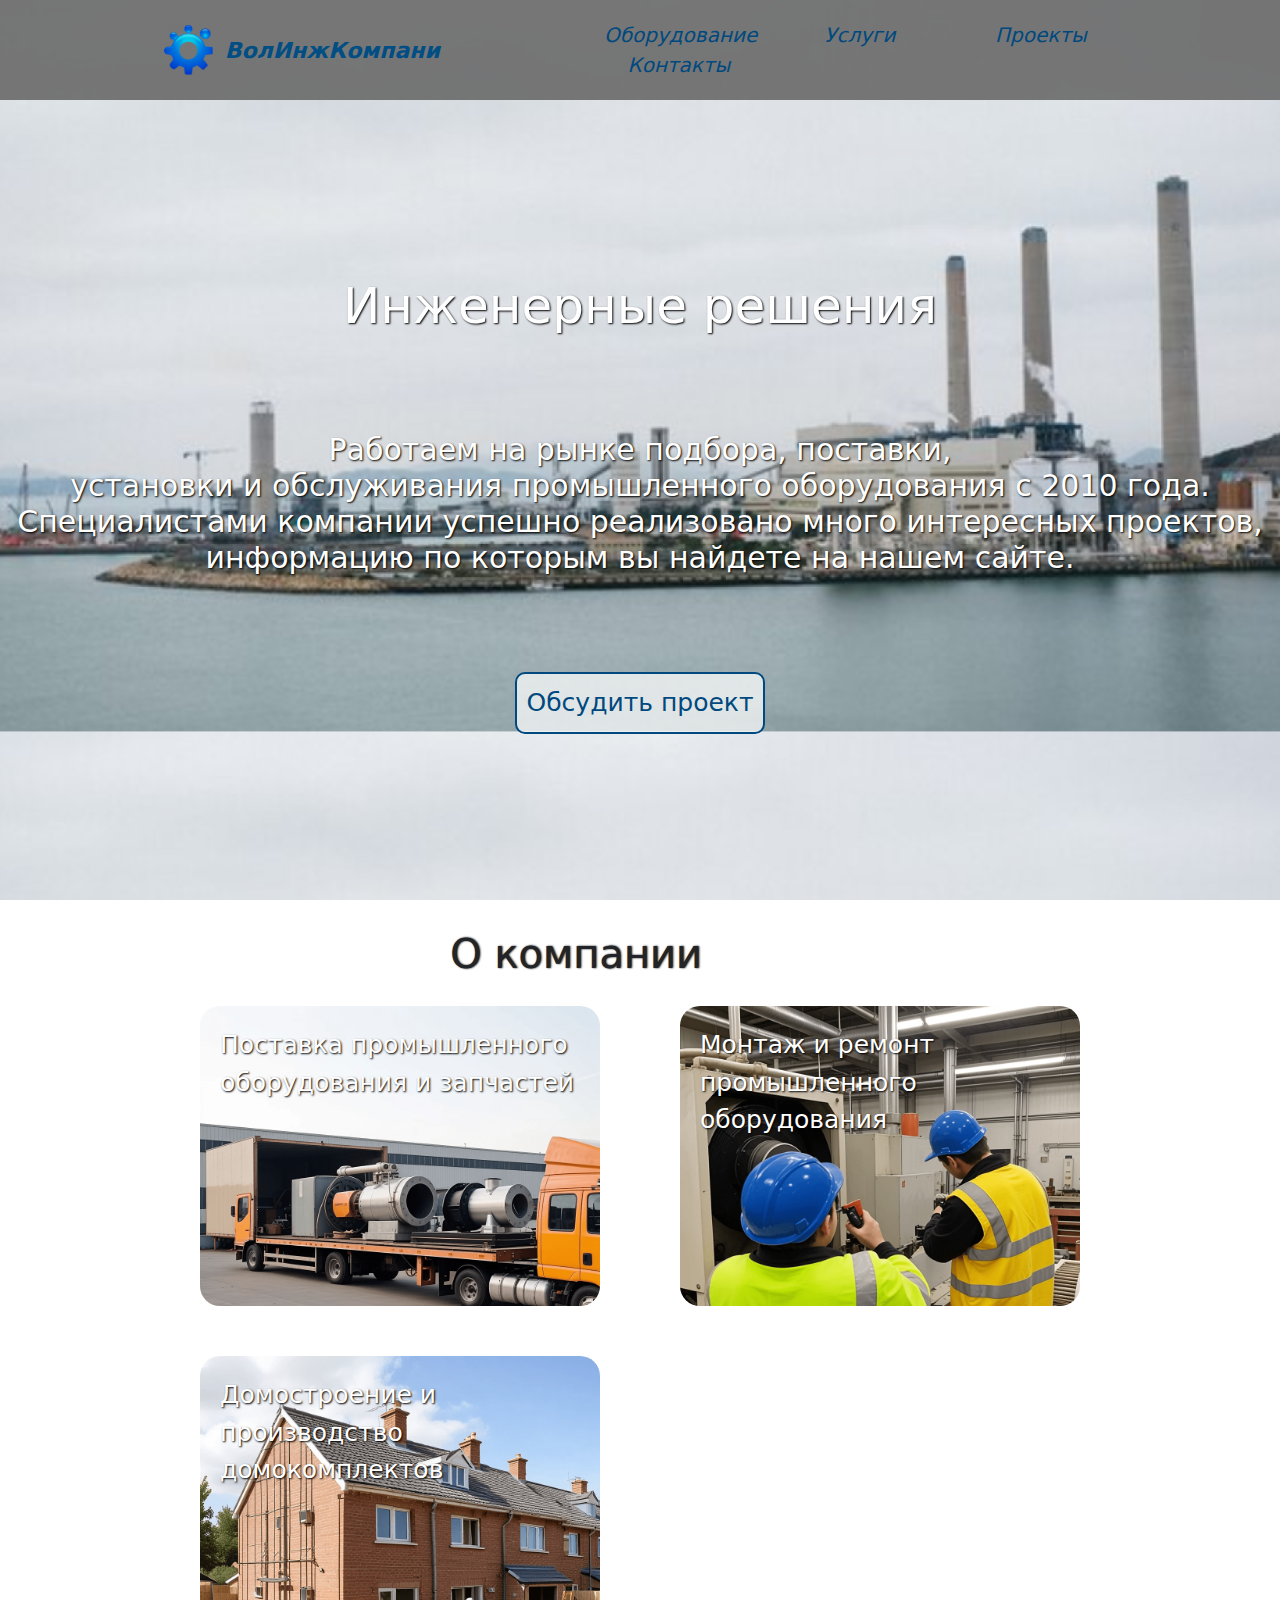
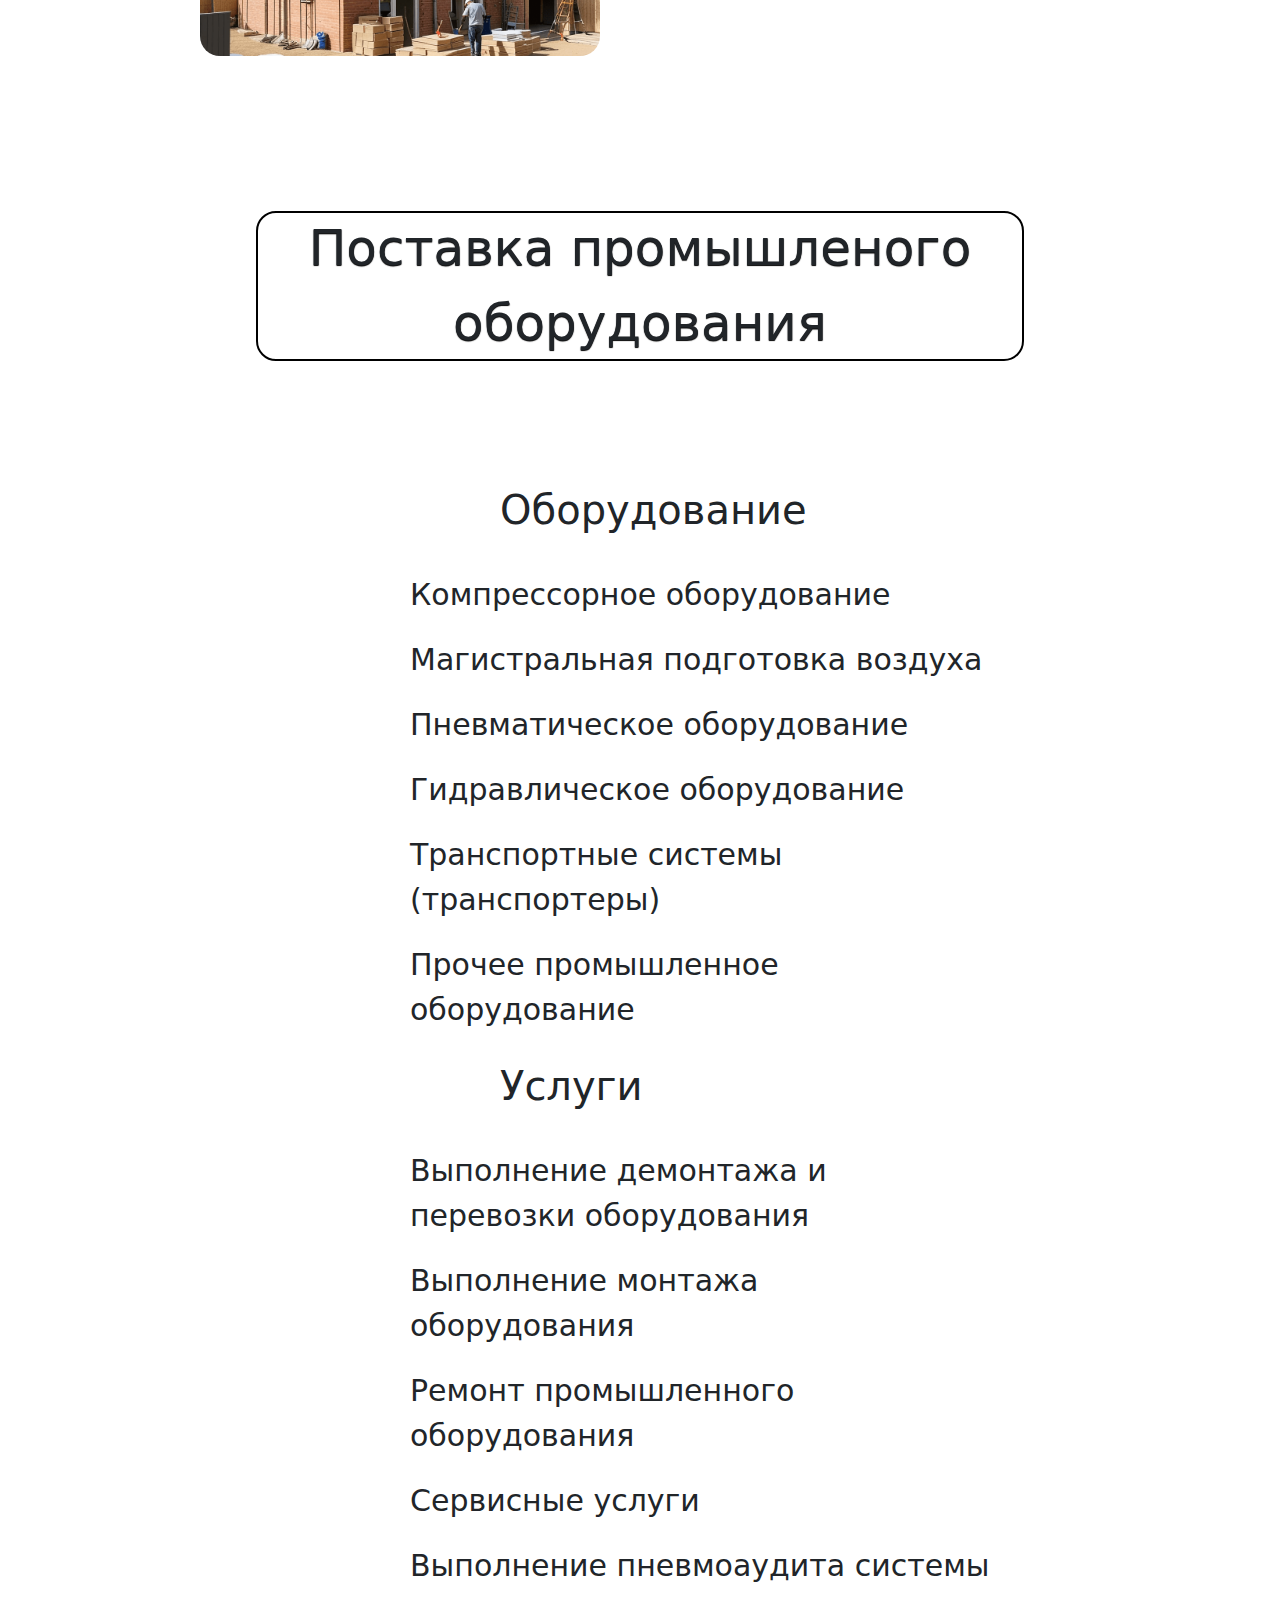
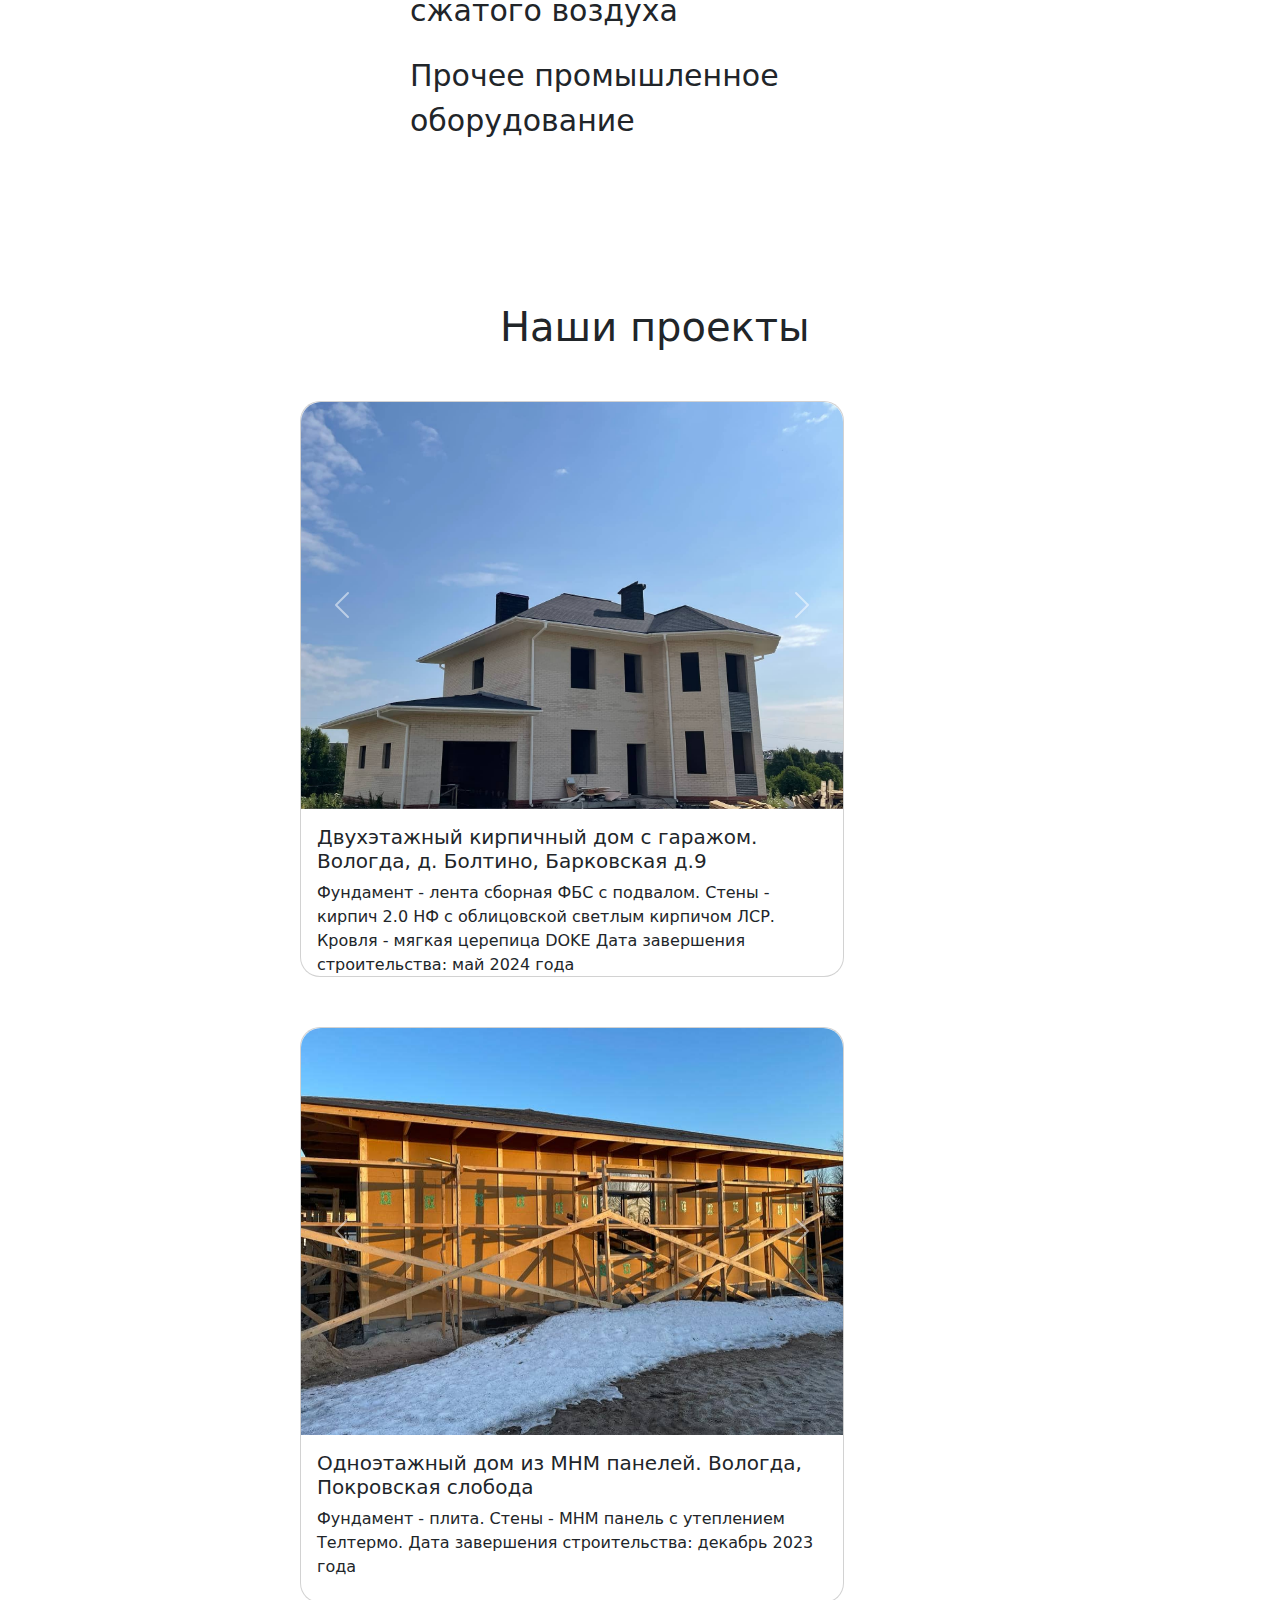
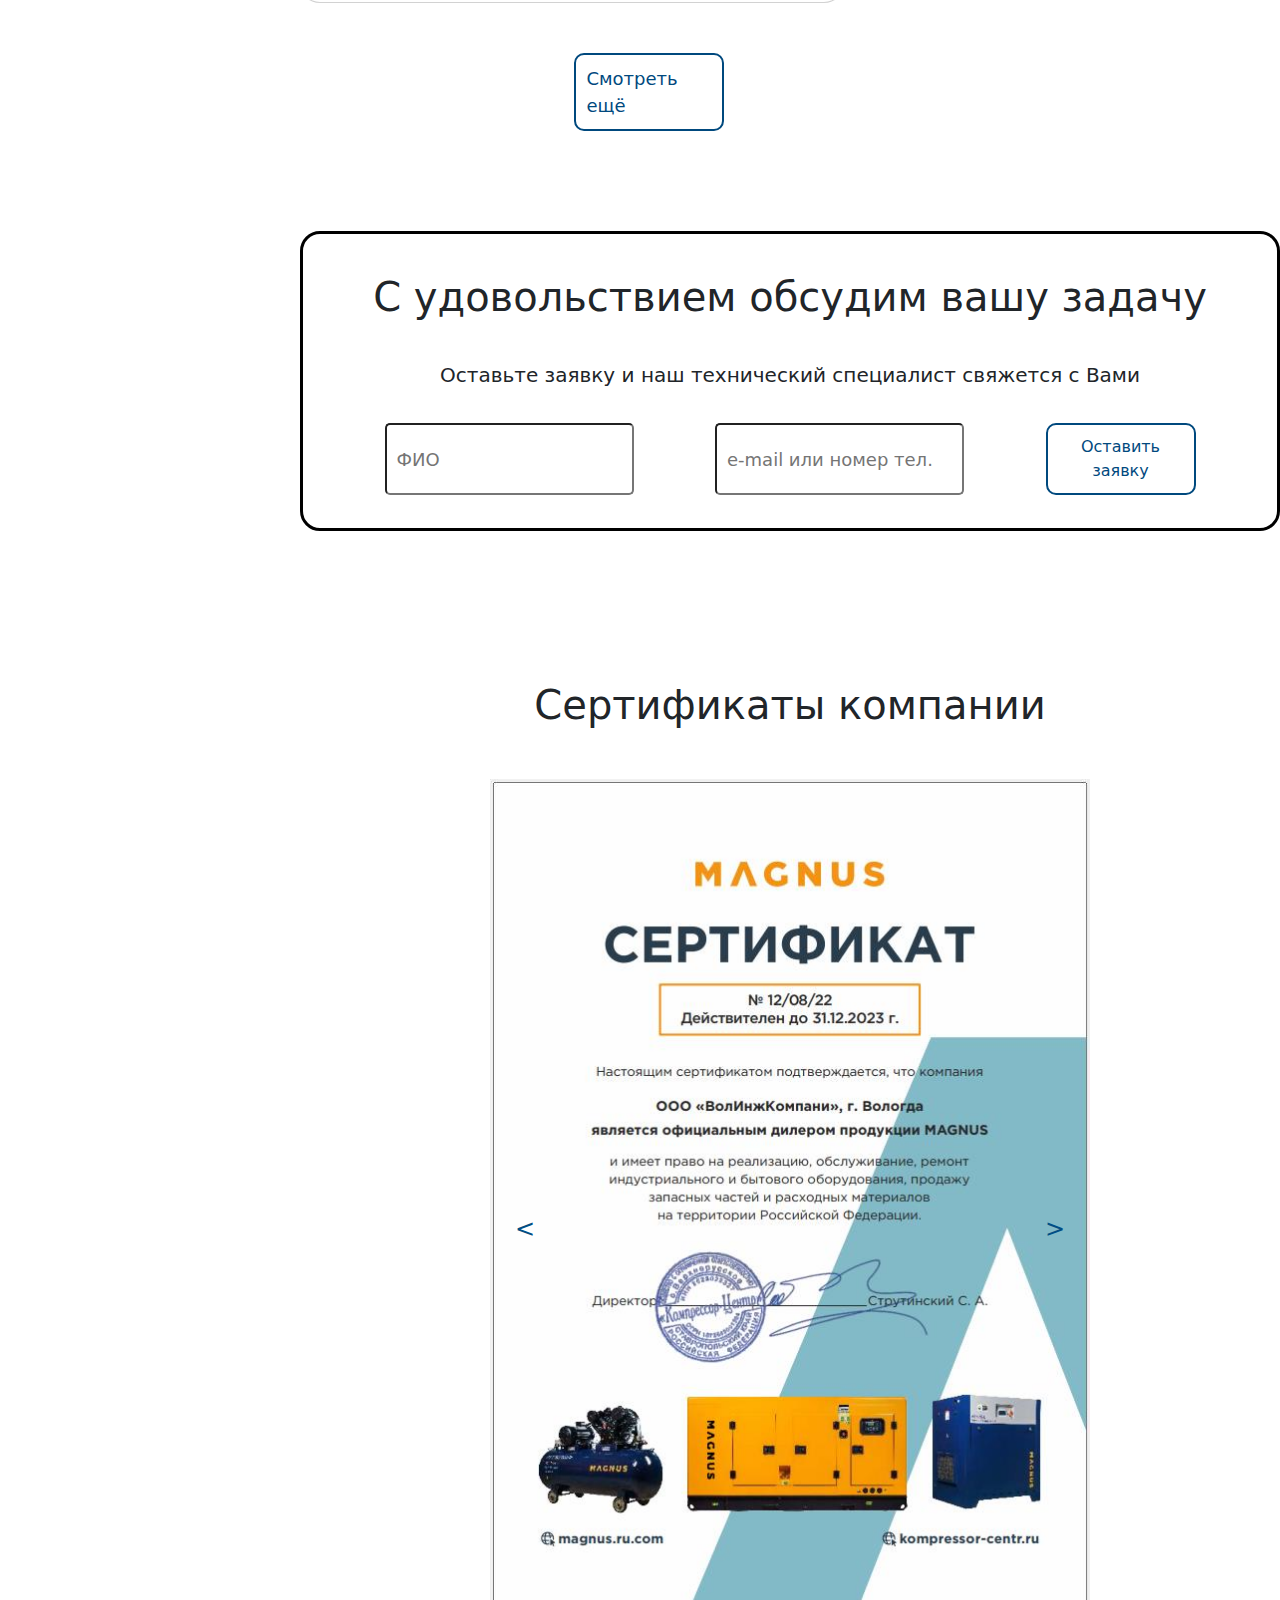
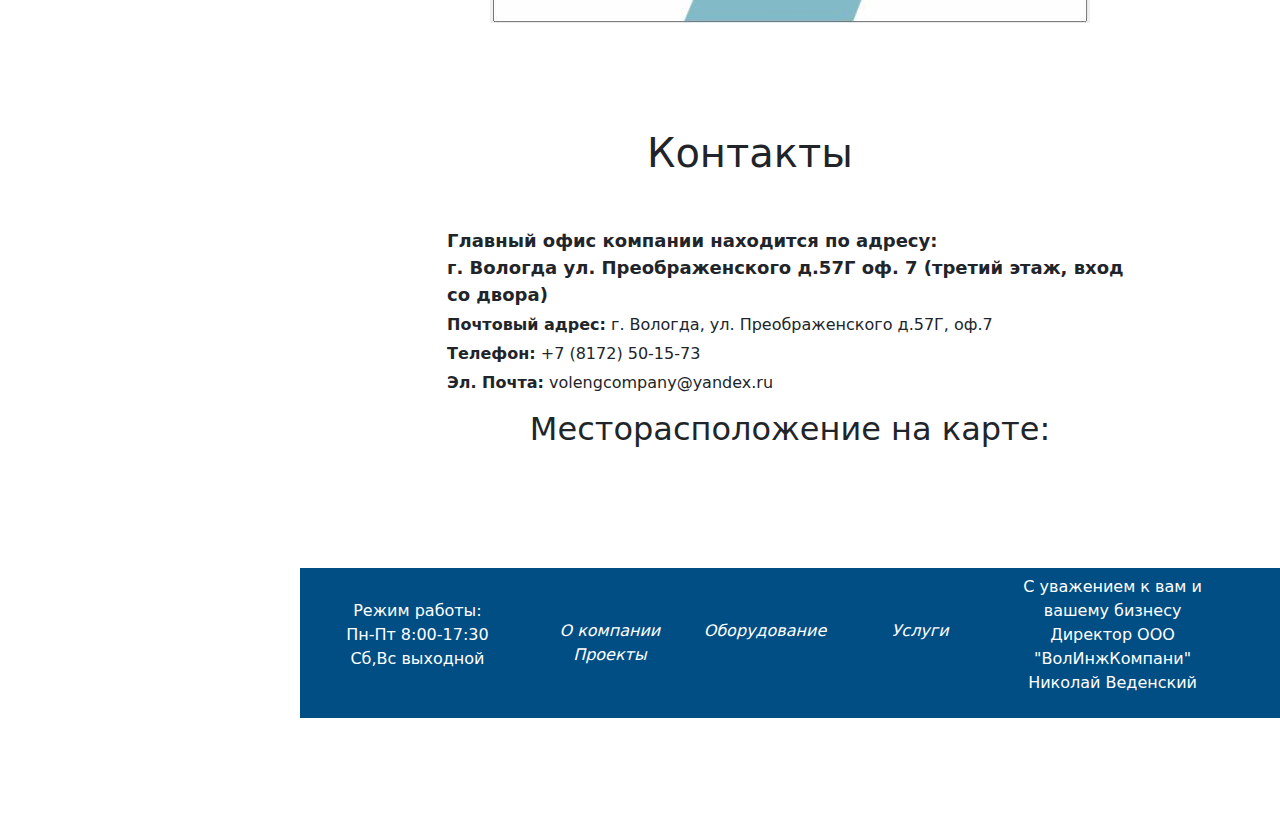
<file: index.html>
<!DOCTYPE html>
<html lang="en">
  <head>
    <link rel="icon" href="img/logo.png" />
    <meta charset="UTF-8" />
    <meta name="viewport" content="width=device-width, initial-scale=1.0" />
    <link rel="stylesheet" href="style.css" />
    <link href="https://cdn.jsdelivr.net/npm/bootstrap@5.3.3/dist/css/bootstrap.min.css" rel="stylesheet" integrity="sha384-QWTKZyjpPEjISv5WaRU9OFeRpok6YctnYmDr5pNlyT2bRjXh0JMhjY6hW+ALEwIH" crossorigin="anonymous">
    <title>ВолИнжКомпани</title>
  </head>
  <body>
    <header>
      <div class="logo">
        <a name="kompan" class="logo" href="index.html"><img src="img/logo.png" style="margin-right: 10px; height: 50px;" alt="логотип" />ВолИнжКомпани</a>
      </div>
      <div class="hd-button">
        <a class="hd-bs" href="#obor">Оборудование</a>
        <a class="hd-bs" href="#equi">Услуги</a>
        <a class="hd-bs" href="#project1">Проекты</a>
        <a class="hd-bs" href="#kontact">Контакты</a>
      </div>
    </header>




    <div class="ofer">
        <div></div>
        <h1 class="h1-of">Инженерные решения  </h1>
        <h2 class="h2-of">Работаем на рынке подбора, поставки,<br> установки и обслуживания промышленного оборудования с 2010 года.
            <br> Специалистами компании успешно реализовано много интересных проектов, <br> информацию по которым вы найдете на нашем сайте.
        </h2>
        <a class="of-button" href="#order">Обсудить проект</a>
        <div></div>
    </div>





    <div class="info-company">
        <h1 class="h1-info">О компании</h1>
        <div class="inf-cart">
            <div class="inf-carts">
                <div class="h1-carts">Поставка промышленного оборудования и запчастей</div>
                <ul class="ul-carts">
                    <li>Разрабатываем технические решения для модернизации технологических линий.
                    </li>
                    <li>Осуществляем подбор аналогов.
                    </li>
                    <li>Выполняем монтажные, ремонтные и сервисные работы.</li>
                </ul>
            </div>
        
            <div class="inf-carts1">
                <div class="h1-carts">Монтаж и ремонт промышленного оборудования</div>
                <ul class="ul-carts">
                    <li>Демонтаж и перевозка линий лесопиления.</li>
                    <li>Восстановление и ремонт оборудования для лесопильных производств.</li>
                    <li>Монжаж нового и б/у оборудования в подключением к существующим линиям.</li>
                    <li>Ремонт котельного оборудовани с восстановлением футеровки и металлических элементов.</li>
                   
                </ul>
            </div>
            <div class="inf-carts2">
                <div class="h1-carts">Домостроение и производство домокомплектов</div>
                <ul class="ul-carts">
                    <li>В 2023 году запустили производство в Вологде.</li>
                    <li>Производим модульные дома и домокомплекты.</li>
                    <li>Успешно запущены линии по производству стропильных систем на пластинах МЗП и импрегнированной доски.
                    </li>
                </ul>
            </div>
        </div>
      </div>
    </div>

    <div class="qwe">
      <div class="offer">
        <div id="carouselExampleInterval" class="carousel slide" data-bs-ride="carousel">
          <div class="carousel-inner">
          <div class="carousel-item active" data-bs-interval="3000">
              <div class="offer-animation" > Поставка промышленого оборудования</div>
          </div>
          <div class="carousel-item" data-bs-interval="3000">
              <div class="offer-animation">Монтаж и ремонт оборудования</div>
          </div>
          <div class="carousel-item" data-bs-interval="3000">
              <div class="offer-animation">Производство модульных домов</div>
          </div>
          <div class="carousel-item" data-bs-interval="3000">
              <div class="offer-animation">Ремонт электрических печей</div>
          </div>
          <div class="carousel-item" data-bs-interval="3000">
              <div class="offer-animation">Ремонт котельного оборудовния</div>
          </div>
          <div class="carousel-item" data-bs-interval="3000">
              <div class="offer-animation">Ремонт пневматических цилиндров</div>
          </div>
          </div>
      </div>
      </div>
    </div>




    <div class="equipment">
      <h1 class="h1-eq"><a name="obor" href=""></a>Оборудование</h1>
      <div class="equi">
          <div class="zag-equi">Компрессорное оборудование
            <ul class="ul-equi">
              <li>Винтовые компрессора COMARO;</li>
              <li>Винтовые компрессора Kraftmann;</li>
            </ul>
          </div>
          <div class="zag-equi">Магистральная подготовка воздуха
            <ul class="ul-equi">
              <li>Магистральные фильтры;</li>
              <li>Осушители сжатого воздуха;</li>
              <li>Блоки подготовки воздуха;</li>
            </ul>
          </div>
          <div class="zag-equi">Пневматическое оборудование
            <ul class="ul-equi">
              <li>SMC;</li>
              <li>Festo;</li>
              <li>Camozzi;</li>
              <li>E.mc;</li>
            </ul>
          </div>
          <div class="zag-equi">Гидравлическое оборудование
            <ul class="ul-equi">
              <li>Гидравлические станции;</li>
              <li>Гидравлические цилиндры различных размеров и конфигураций;</li>
              <li>Гидравлические распределители импортные и отечественные;</li>
              <li>Гидравлические насосы;</li>
              <li>РВД рукава;</li>
              <li>Фитинги и трубки;</li>
            </ul>
          </div>
          <div class="zag-equi">Транспортные системы (транспортеры)
            <ul class="ul-equi">
              <li>Ленточные транспортеры;</li>
              <li>Скребковые транспортеры;</li>
              <li>Нории;</li>
              <li>Разгонные транспортеры для системы Fin Scan;</li>
              <li>Бревнотаски;</li>
            </ul>
          </div>
          <div class="zag-equi">Прочее промышленное оборудование
            <ul class="ul-equi">
              <li>Пресс для производства MHM панелей;</li>
              <li>Технологическая линия по производству стропильных ферм на гвоздевых пластинах;</li>
              <li>Дозатор моющей жидкости;</li>
              <li>Линия для выполнения микронизации зерна;</li>
            </ul>
          </div>
        </div>
      


     
        <h1 class="h1-eq"><a name="equi" href=""></a>Услуги</h1>
        <div class="equi">
            <div class="zag-equi">Выполнение демонтажа и перевозки оборудования
              <ul class="ul-equi">
                <li>Демонтаж оборудования и перевозка до места установки</li>
                <li>Монтаж оборудования</li>
                <li>Ремонт оборудования</li>
                <li>Пуск и наладочные работы деревообрабатывающего оборудования</li>
                <li>Решение любых технических задач</li>
              </ul>
            </div>
            <div class="zag-equi">Выполнение монтажа оборудования
              <ul class="ul-equi">
                <li>Монтаж нового оборудования;</li>
                <li>Монтаж б/у оборудования;</li>
              </ul>
            </div>
            <div class="zag-equi">Ремонт промышленного оборудования
              <ul class="ul-equi">
                <li>Диагностика. Определение причины поломки;</li>
                <li>Подбор и изготовление запасных частей;</li>
                <li>Ремонт оборудования;</li>
                <li>ПНР после выполненного ремонта;</li>
              </ul>
            </div>
            <div class="zag-equi">Сервисные услуги
              <ul class="ul-equi">
                <li>Сервисное обслуживания компрессорного оборудования;</li>
                <li>Сервисное обслуживание магистрали сжатого воздуха;</li>
                <li>Ремонт винтовых компрессорных станций;</li>
                <li>Ремонт поршневых компрессоров;</li>
                <li>Ремонт роторных компрессоров;</li>
              </ul>
            </div>
            <div class="zag-equi">Выполнение пневмоаудита системы сжатого воздуха
              <ul class="ul-equi">
                <li>Определение фактической производительности компрессора;</li>
                <li>Определение фактического потребления сжатого воздуха;</li>
                <li>Измерение падения давление в магистрали сжатого воздуха;</li>
                <li>Измерение точки росы;</li>
                <li>Определение фактических утечек сжатого воздуха в рублях;</li>
                <li>Подготовка рекомендаций по ремонту и эксплуатации оборудования;
                </li>
                <li>Определение параметров при подборе нового оборудования;</li>
              </ul>
            </div>
            <div class="zag-equi">Прочее промышленное оборудование
              <ul class="ul-equi">
                <li>Пресс для производства MHM панелей;</li>
                <li>Технологическая линия по производству стропильных ферм на гвоздевых пластинах;</li>
                <li>Дозатор моющей жидкости;</li>
                <li>Линия для выполнения микронизации зерна;</li>
              </ul>
            </div>
          </div>
        </div>  




      <div class="body-project">
            <h1 class="h1_ob"><a name="project1" href="#"></a>Наши проекты</h1 >


            <div class="proj-b"  style="width: 80%;">
              <div class="card" style="width: 34rem;height: 36rem; border-radius: 20px; ">
                <div id="carouselExample" class="carousel slide">
                    <div class="carousel-inner" style="border-radius: 20px 20px 0 0;">
                      <div class="carousel-item active ">
                        <img src="img/project1/image1.jpg" class="d-block w-100 img-slid" alt="...">
                      </div>
                      <div class="carousel-item">
                        <img src="img/project1/image2.jpg" class="d-block w-100" alt="...">
                      </div>
                      <div class="carousel-item">
                        <img src="img/project1/image3.jpg" class="d-block w-100" alt="...">
                      </div><div class="carousel-item">
                        <img src="img/project1/image4.jpg" class="d-block w-100" alt="...">
                      </div>
                    </div>
                    <button class="carousel-control-prev" type="button" data-bs-target="#carouselExample" data-bs-slide="prev">
                      <span class="carousel-control-prev-icon" aria-hidden="true"></span>
                      <span class="visually-hidden">Предыдущий</span>
                    </button>
                    <button class="carousel-control-next" type="button" data-bs-target="#carouselExample" data-bs-slide="next">
                      <span class="carousel-control-next-icon" aria-hidden="true"></span>
                      <span class="visually-hidden">Следующий</span>
                    </button>
                  </div>
                <div class="card-body">
                  <h5 class="card-title">Двухэтажный кирпичный дом с гаражом. Вологда, д. Болтино, Барковская д.9</h5>
                  <p class="card-text">Фундамент - лента сборная ФБС с подвалом. Стены - кирпич 2.0 НФ с облицовской светлым кирпичом ЛСР. Кровля - мягкая церепица DOKE
                    Дата завершения строительства: май 2024 года</p>
                </div>
              </div> 

            <div class="card" style="width: 34rem; height:36rem ; border-radius: 20px;">
                <div id="carouselExample2" class="carousel slide">
                    <div class="carousel-inner" style="border-radius: 20px 20px 0 0;">
                      <div class="carousel-item active">
                        <img src="img/project3/image1.jpg" class="d-block w-100" alt="...">
                      </div>
                      <div class="carousel-item">
                        <img src="img/project3/image2.jpg" class="d-block w-100" alt="...">
                      </div>
                      <div class="carousel-item">
                        <img src="img/project3/image3.jpg" class="d-block w-100" alt="...">
                      </div><div class="carousel-item">
                        <img src="img/project3/image4.jpg" class="d-block w-100" alt="...">
                      </div><div class="carousel-item">
                        <img src="img/project3/image5.jpg" class="d-block w-100" alt="...">
                      </div>
                    </div>
                    <button class="carousel-control-prev" type="button" data-bs-target="#carouselExample2" data-bs-slide="prev">
                      <span class="carousel-control-prev-icon" aria-hidden="true"></span>
                      <span class="visually-hidden">Предыдущий</span>
                    </button>
                    <button class="carousel-control-next" type="button" data-bs-target="#carouselExample2" data-bs-slide="next">
                      <span class="carousel-control-next-icon" aria-hidden="true"></span>
                      <span class="visually-hidden">Следующий</span>
                    </button>
                  </div>
                <div class="card-body">
                  <h5 class="card-title">Одноэтажный дом из МНМ панелей. Вологда, Покровская слобода</h5>
                  <p class="card-text">Фундамент - плита. Стены - MHM панель с утеплением Телтермо. 
                    Дата завершения строительства: декабрь 2023 года</p>
                </div>
              </div>


            
            <a class="proj-but" href="project.html">Смотреть ещё</a>
        </div>





        <div  class="order">
          <div class="order-back">
            <div class="order-h1"> С удовольствием обсудим вашу задачу  </div>
            <div class="order-op">Оставьте заявку и наш технический специалист свяжется с Вами</div>
            <div style="display: flex;justify-content: space-evenly; width: 100%;">
              <input style="text-transform:capitalize;" class="order-inp" type="text" placeholder="ФИО">
              <input class="order-inp" type="text"  placeholder="e-mail или номер тел.">
              <a name="order" class="order-but" href="#">Оставить заявку</a>
            </div>
          </div>
        </div>



        <div class="body-slider">
          <h1 class="h1-sl">Сертификаты компании</h1>
            <!-- <h2 style="text-align: center;margin-bottom: 20px;">Дилерские сертификаты</h2> -->
          <div class="slider-container">
            <div class="slider">
              <img
                src="img/sertif/2.jpg"
                alt="???"
              />
              <img
                src="img/sertif/4.jpg"
                alt="???"
              />
              <img
                src="img/sertif/3.jpg"
                alt="???"
              />
              <img
                src="img/sertif/1.jpg"
                alt="???"
              />
            </div>
            <button class="prev-button" aria-label="Посмотреть предыдущий слайд">
              &lt;
            </button>
            <button class="next-button" aria-label="Посмотреть следующий слайд">
              &gt;
            </button>
          </div>
        </div>

        <script src="script.js"></script>







        <div class="body-slider" style="display: flex;justify-content: center;">
      <a name="kontact" href=""></a>
          <div style="width: 70%; margin-bottom: 100px; ">
            <h1 class="h1_ob">Контакты</h1>
              <p style="margin-bottom: 5px;" class="cont">Главный офис компании находится по адресу:
                  <br >г. Вологда ул. Преображенского д.57Г оф. 7 (третий этаж, вход со двора)
              </p>
              <p style="margin-bottom: 5px;"><b>Почтовый адрес:</b> г. Вологда, ул. Преображенского д.57Г, оф.7</p>
              <p style="margin-bottom: 5px;"><b>Телефон:</b> +7 (8172) 50-15-73</p>
              <p style="margin-bottom: 15px;"><b>Эл. Почта:</b> volengcompany@yandex.ru</p>
              <h2 style="text-align: center;margin-bottom: 20px;">Месторасположение на карте: </h2>
              <script  type="text/javascript" charset="utf-8" async
              src="https://api-maps.yandex.ru/services/constructor/1.0/js/?um=constructor%3A74b7751ab7b13d6113d1db9de1e5164a83e025a4e6a215689dc6e79a44e79967&amp;width=100%&amp;height=600&amp;lang=ru_RU&amp;scroll=true"></script>
          
          </div>
      </div>   
      





      <footer>
        <div class="foot-body">
          <p class="p-foot">Режим работы: <br> Пн-Пт 8:00-17:30 <br>Сб,Вс выходной</p>
          <div class="ft-button">
            <a class="ft-bs" href="#kompan">О компании</a>
            <a class="ft-bs" href="#obor">Оборудование</a>
            <a class="ft-bs" href="#equi">Услуги</a>
            <a class="ft-bs" href="#project1">Проекты</a>
          </div>

          <p style="margin-right: 50px;" class="p-foot">С уважением к вам и вашему бизнесу <br>Директор ООО "ВолИнжКомпани"<br> Николай Веденский </p>
        </div>
      </footer>

      <script src="https://cdn.jsdelivr.net/npm/bootstrap@5.3.3/dist/js/bootstrap.bundle.min.js" integrity="sha384-YvpcrYf0tY3lHB60NNkmXc5s9fDVZLESaAA55NDzOxhy9GkcIdslK1eN7N6jIeHz" crossorigin="anonymous"></script>
  </body>
</html>
</file>
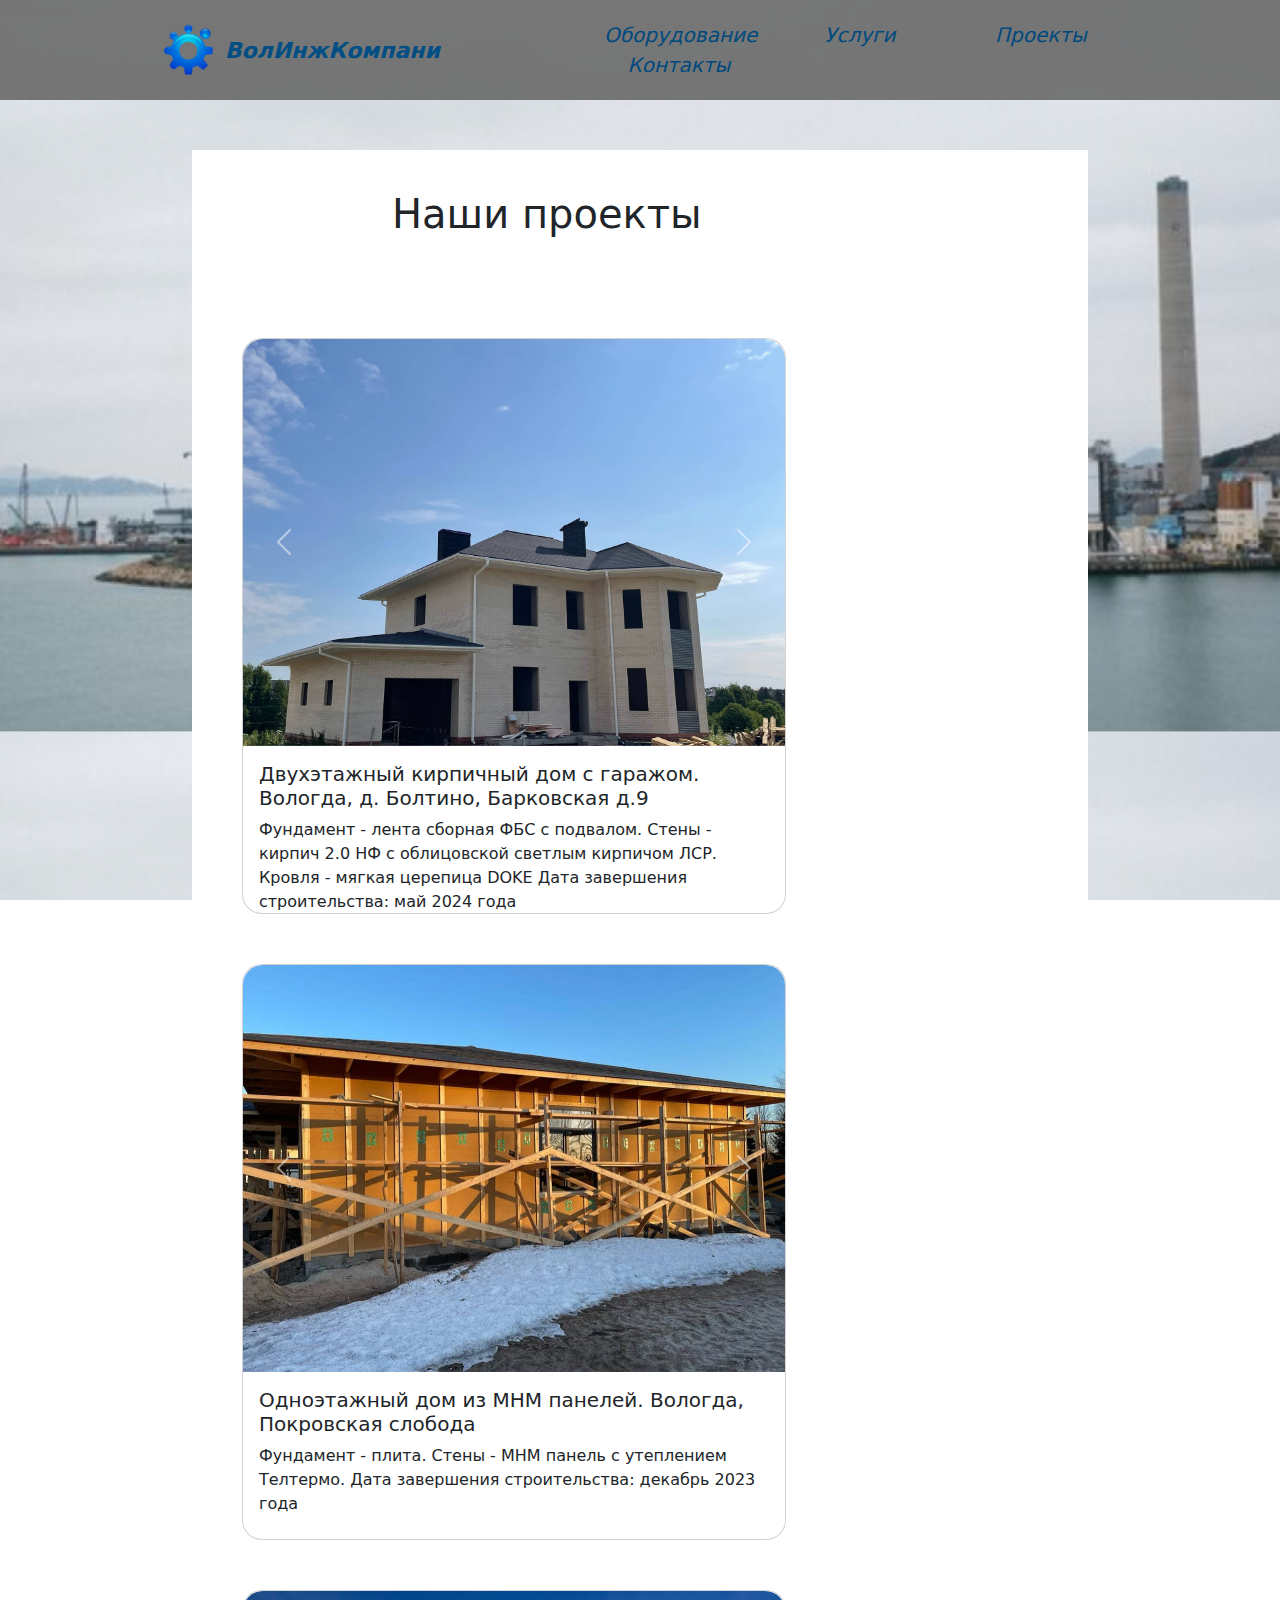
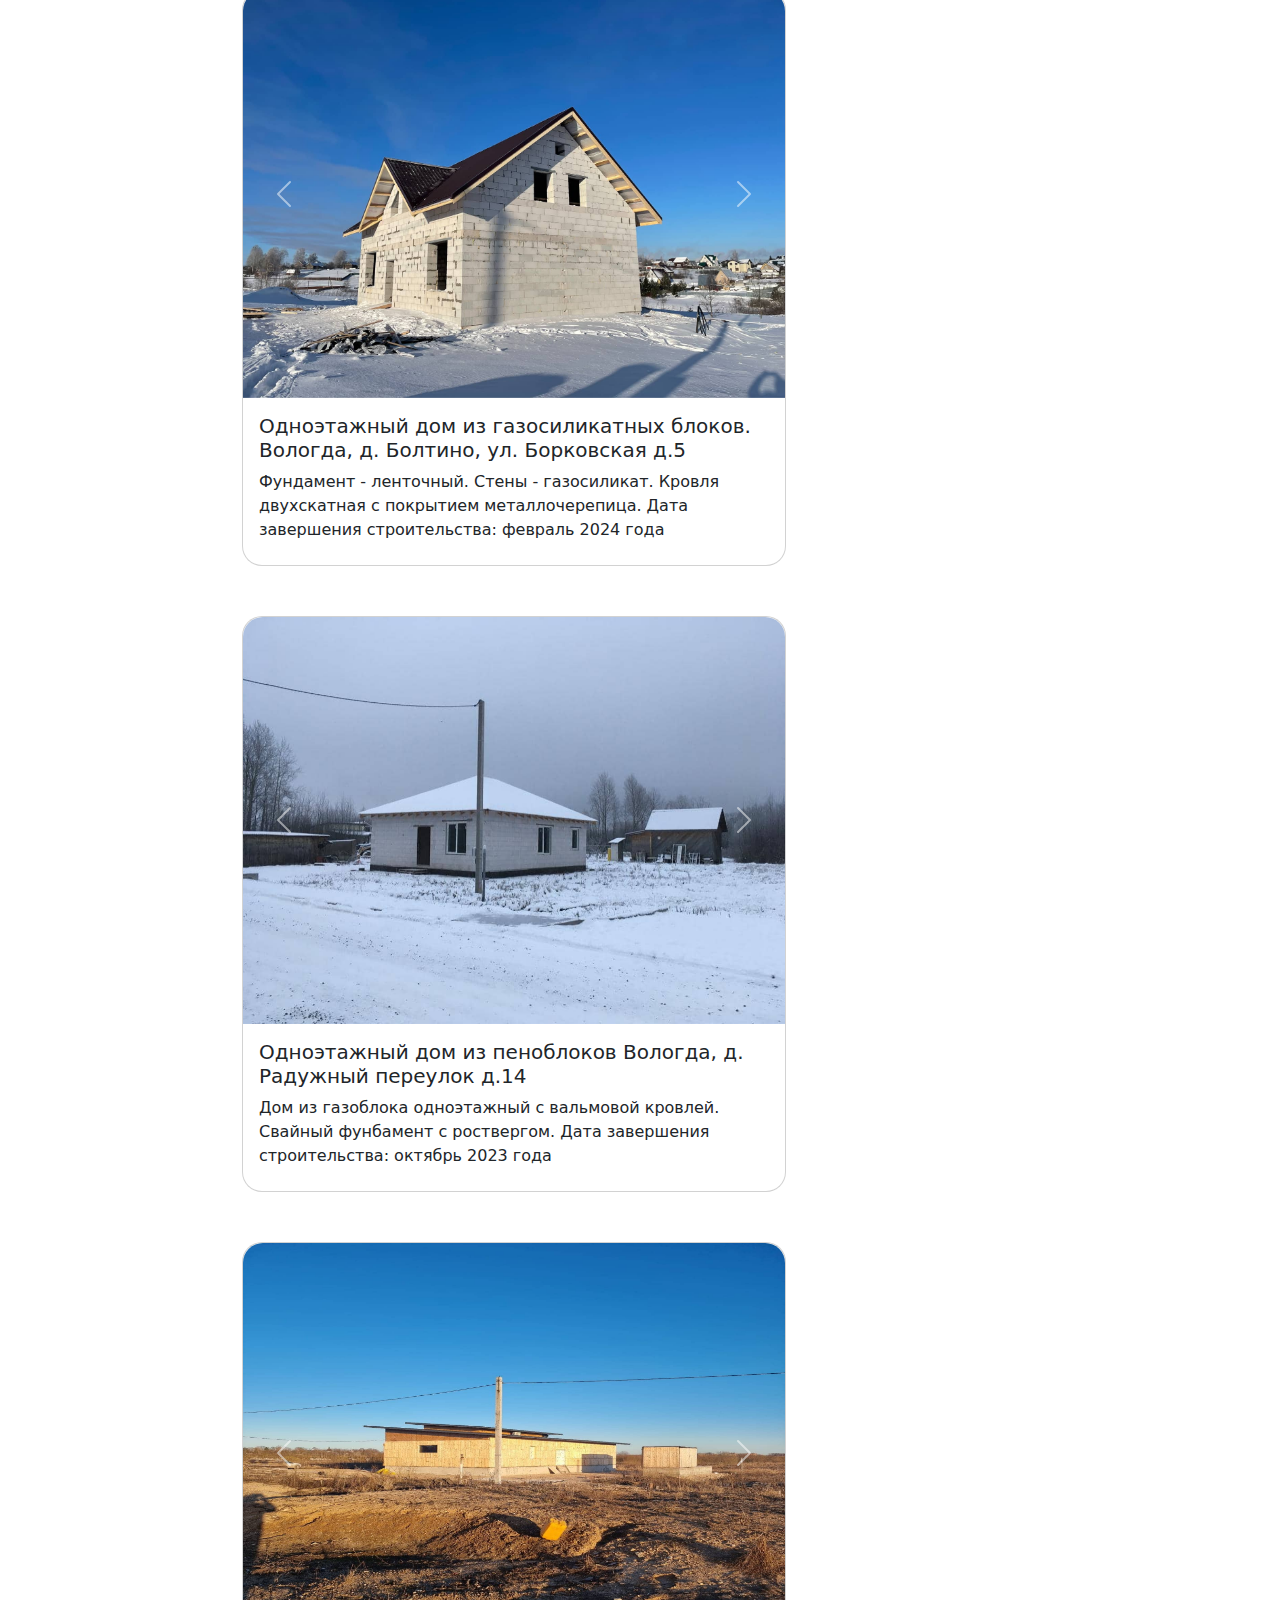
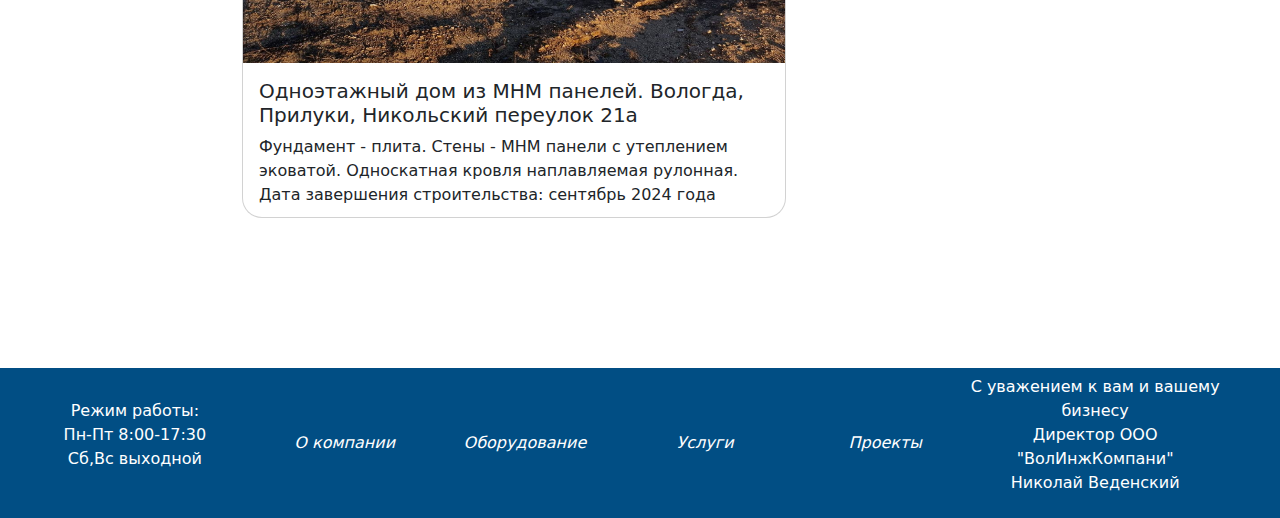
<file: project.html>
<!DOCTYPE html>
<html lang="en">
<head>
    <link rel="icon" href="img/logo.png" />
    <meta charset="UTF-8">
    <meta name="viewport" content="width=device-width, initial-scale=1.0">
    <link rel="stylesheet" href="style.css" />
    <link href="https://cdn.jsdelivr.net/npm/bootstrap@5.3.3/dist/css/bootstrap.min.css" rel="stylesheet" integrity="sha384-QWTKZyjpPEjISv5WaRU9OFeRpok6YctnYmDr5pNlyT2bRjXh0JMhjY6hW+ALEwIH" crossorigin="anonymous">
    <title>ВолИнжКомпани-Проекты</title>
</head>
<body style="display: flex; align-items: center; flex-direction: column;">
    <header>
        <div class="logo">
          <a name="kompan" class="logo" href="index.html"><img src="img/logo.png" style="margin-right: 10px; height: 50px;" alt="логотип" />ВолИнжКомпани</a>
        </div>
        <div class="hd-button">
          <a class="hd-bs" href="#obor">Оборудование</a>
          <a class="hd-bs" href="#equi">Услуги</a>
          <a class="hd-bs" href="#project1">Проекты</a>
          <a class="hd-bs" href="#kontact">Контакты</a>
        </div>
      </header>

    <div class="body-project2">
        <h1 style="margin-top: 40px;" class="h1_ob"><a name="project1" href="#"></a>Наши проекты</h1 >


            <div class="proj-b" style="width: 100%;padding: 50px;">
              <div class="card" style="width: 34rem;height: 36rem; border-radius: 20px; ">
                <div id="carouselExample" class="carousel slide">
                    <div class="carousel-inner" style="border-radius: 20px 20px 0 0;">
                      <div class="carousel-item active ">
                        <img src="img/project1/image1.jpg" class="d-block w-100" alt="...">
                      </div>
                      <div class="carousel-item">
                        <img src="img/project1/image2.jpg" class="d-block w-100" alt="...">
                      </div>
                      <div class="carousel-item">
                        <img src="img/project1/image3.jpg" class="d-block w-100" alt="...">
                      </div><div class="carousel-item">
                        <img src="img/project1/image4.jpg" class="d-block w-100" alt="...">
                      </div>
                    </div>
                    <button class="carousel-control-prev" type="button" data-bs-target="#carouselExample" data-bs-slide="prev">
                      <span class="carousel-control-prev-icon" aria-hidden="true"></span>
                      <span class="visually-hidden">Предыдущий</span>
                    </button>
                    <button class="carousel-control-next" type="button" data-bs-target="#carouselExample" data-bs-slide="next">
                      <span class="carousel-control-next-icon" aria-hidden="true"></span>
                      <span class="visually-hidden">Следующий</span>
                    </button>
                  </div>
                <div class="card-body">
                  <h5 class="card-title">Двухэтажный кирпичный дом с гаражом. Вологда, д. Болтино, Барковская д.9</h5>
                  <p class="card-text">Фундамент - лента сборная ФБС с подвалом. Стены - кирпич 2.0 НФ с облицовской светлым кирпичом ЛСР. Кровля - мягкая церепица DOKE
                    Дата завершения строительства: май 2024 года</p>
                </div>
              </div> 

             

              <div class="card" style="width: 34rem; height:36rem ; border-radius: 20px;">
                <div id="carouselExample2" class="carousel slide">
                    <div class="carousel-inner" style="border-radius: 20px 20px 0 0;">
                      <div class="carousel-item active">
                        <img src="img/project3/image1.jpg" class="d-block w-100" alt="...">
                      </div>
                      <div class="carousel-item">
                        <img src="img/project3/image2.jpg" class="d-block w-100" alt="...">
                      </div>
                      <div class="carousel-item">
                        <img src="img/project3/image3.jpg" class="d-block w-100" alt="...">
                      </div><div class="carousel-item">
                        <img src="img/project3/image4.jpg" class="d-block w-100" alt="...">
                      </div><div class="carousel-item">
                        <img src="img/project3/image5.jpg" class="d-block w-100" alt="...">
                      </div>
                    </div>
                    <button class="carousel-control-prev" type="button" data-bs-target="#carouselExample2" data-bs-slide="prev">
                      <span class="carousel-control-prev-icon" aria-hidden="true"></span>
                      <span class="visually-hidden">Предыдущий</span>
                    </button>
                    <button class="carousel-control-next" type="button" data-bs-target="#carouselExample2" data-bs-slide="next">
                      <span class="carousel-control-next-icon" aria-hidden="true"></span>
                      <span class="visually-hidden">Следующий</span>
                    </button>
                  </div>
                <div class="card-body">
                  <h5 class="card-title">Одноэтажный дом из МНМ панелей. Вологда, Покровская слобода</h5>
                  <p class="card-text">Фундамент - плита. Стены - MHM панель с утеплением Телтермо. 
                    Дата завершения строительства: декабрь 2023 года</p>
                </div>
              </div>

              <div class="card" style="width: 34rem; height:36rem ; border-radius: 20px;">
                <div id="carouselExample3" class="carousel slide">
                    <div class="carousel-inner" style="border-radius: 20px 20px 0 0;">
                      <div class="carousel-item active">
                        <img src="img/project4/image1.jpg" class="d-block w-100" alt="...">
                      </div>
                      <div class="carousel-item">
                        <img src="img/project4/image2.jpg" class="d-block w-100" alt="...">
                      </div>
                      <div class="carousel-item">
                        <img src="img/project4/image3.jpg" class="d-block w-100" alt="...">
                      </div><div class="carousel-item">
                        <img src="img/project4/image4.jpg" class="d-block w-100" alt="...">
                      </div><div class="carousel-item">
                        <img src="img/project4/image5.jpg" class="d-block w-100" alt="...">
                      </div><div class="carousel-item">
                        <img src="img/project4/image6.jpg" class="d-block w-100" alt="...">
                      </div>
                    </div>
                    <button class="carousel-control-prev" type="button" data-bs-target="#carouselExample3" data-bs-slide="prev">
                      <span class="carousel-control-prev-icon" aria-hidden="true"></span>
                      <span class="visually-hidden">Предыдущий</span>
                    </button>
                    <button class="carousel-control-next" type="button" data-bs-target="#carouselExample3" data-bs-slide="next">
                      <span class="carousel-control-next-icon" aria-hidden="true"></span>
                      <span class="visually-hidden">Следующий</span>
                    </button>
                  </div>
                <div class="card-body">
                  <h5 class="card-title">Одноэтажный дом из газосиликатных блоков. Вологда, д. Болтино, ул. Борковская д.5</h5>
                  <p class="card-text">Фундамент - ленточный. Стены - газосиликат. Кровля двухскатная с покрытием металлочерепица.
                    Дата завершения строительства: февраль 2024 года</p>
                </div>
              </div>


              <div class="card" style="width: 34rem; height:36rem ; border-radius: 20px;">
                <div id="carouselExample4" class="carousel slide">
                    <div class="carousel-inner" style="border-radius: 20px 20px 0 0;">
                      <div class="carousel-item active">
                        <img src="img/project5/image1.jpg" class="d-block w-100" alt="...">
                      </div>
                      <div class="carousel-item">
                        <img src="img/project5/image2.jpg" class="d-block w-100" alt="...">
                      </div>
                      <div class="carousel-item">
                        <img src="img/project5/image3.jpg" class="d-block w-100" alt="...">
                      </div>
                    </div>
                    <button class="carousel-control-prev" type="button" data-bs-target="#carouselExample4" data-bs-slide="prev">
                      <span class="carousel-control-prev-icon" aria-hidden="true"></span>
                      <span class="visually-hidden">Предыдущий</span>
                    </button>
                    <button class="carousel-control-next" type="button" data-bs-target="#carouselExample4" data-bs-slide="next">
                      <span class="carousel-control-next-icon" aria-hidden="true"></span>
                      <span class="visually-hidden">Следующий</span>
                    </button>
                  </div>
                <div class="card-body">
                  <h5 class="card-title">Одноэтажный дом из пеноблоков Вологда, д. Радужный переулок д.14</h5>
                  <p class="card-text">Дом из газоблока одноэтажный с вальмовой кровлей. Свайный фунбамент с роствергом.
                    Дата завершения строительства: октябрь 2023 года</p>
                </div>
              </div>

              <div class="card" style="width: 34rem; height: 36rem; border-radius: 20px;">
                <div id="carouselExample1" class="carousel slide">
                    <div class="carousel-inner" style="border-radius: 20px 20px 0 0;">
                      <div class="carousel-item active">
                        <img src="img/project2/image1.jpg" style="height: 420px;" class="d-block w-100" alt="...">
                      </div>
                      <div class="carousel-item">
                        <img src="img/project2/image2.jpg" style="height: 420px;" class="d-block w-100" alt="...">
                      </div>
                      <div class="carousel-item">
                        <img src="img/project2/image3.jpg" style="height: 420px;" class="d-block w-100" alt="...">
                      </div><div class="carousel-item">
                        <img src="img/project2/image4.jpg" style="height: 420px;" class="d-block w-100" alt="...">
                      </div>
                    </div>
                    <button class="carousel-control-prev" type="button" data-bs-target="#carouselExample1" data-bs-slide="prev">
                      <span class="carousel-control-prev-icon" aria-hidden="true"></span>
                      <span class="visually-hidden">Предыдущий</span>
                    </button>
                    <button class="carousel-control-next" type="button" data-bs-target="#carouselExample1" data-bs-slide="next">
                      <span class="carousel-control-next-icon" aria-hidden="true"></span>
                      <span class="visually-hidden">Следующий</span>
                    </button>
                  </div>
                <div class="card-body">
                  <h5 class="card-title">Одноэтажный дом из MHM панелей. Вологда, Прилуки, Никольский переулок 21а</h5>
                  <p class="card-text">Фундамент - плита. Стены - MHM панели с утеплением эковатой. Односкатная кровля наплавляемая рулонная.
                    Дата завершения строительства: сентябрь 2024 года</p>
                </div>
              </div>


            </div>
    </div>





<footer>
        <div class="foot-body" >
          <p class="p-foot">Режим работы: <br> Пн-Пт 8:00-17:30 <br>Сб,Вс выходной</p>
          <div class="ft-button">
            <a class="ft-bs" href="#kompan">О компании</a>
            <a class="ft-bs" href="#obor">Оборудование</a>
            <a class="ft-bs" href="#equi">Услуги</a>
            <a class="ft-bs" href="#project1">Проекты</a>
          </div>

          <p style="margin-right: 50px;" class="p-foot">С уважением к вам и вашему бизнесу <br>Директор ООО "ВолИнжКомпани"<br> Николай Веденский </p>
        </div>
      </footer>

      <script src="https://cdn.jsdelivr.net/npm/bootstrap@5.3.3/dist/js/bootstrap.bundle.min.js" integrity="sha384-YvpcrYf0tY3lHB60NNkmXc5s9fDVZLESaAA55NDzOxhy9GkcIdslK1eN7N6jIeHz" crossorigin="anonymous"></script>
  </body>
</html>
</file>
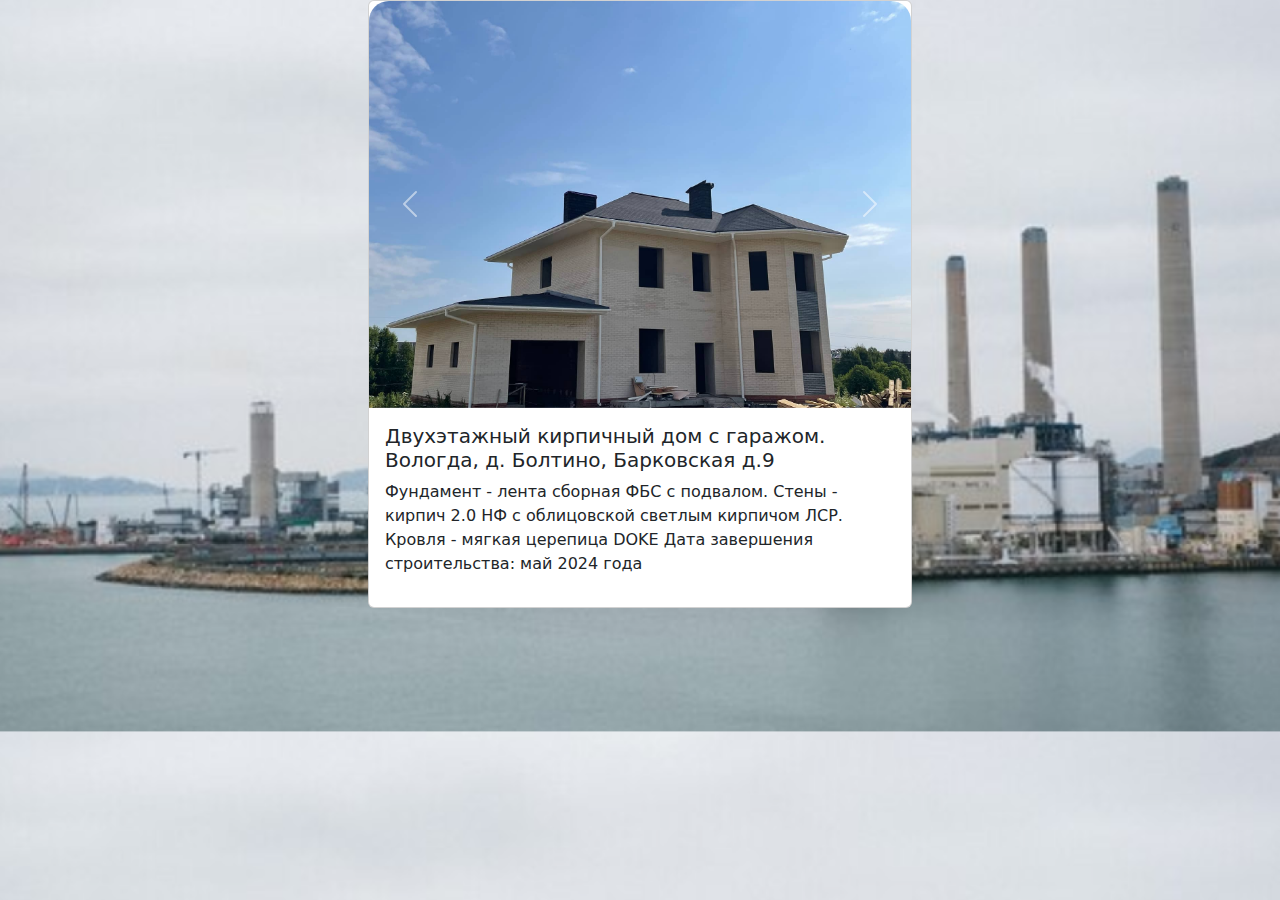
<file: test.html>
<!DOCTYPE html>
<html lang="en">
<head>
    <meta charset="UTF-8">
    <meta name="viewport" content="width=device-width, initial-scale=1.0">
    <link rel="stylesheet" href="style.css" />
    <link href="https://cdn.jsdelivr.net/npm/bootstrap@5.3.3/dist/css/bootstrap.min.css" rel="stylesheet" integrity="sha384-QWTKZyjpPEjISv5WaRU9OFeRpok6YctnYmDr5pNlyT2bRjXh0JMhjY6hW+ALEwIH" crossorigin="anonymous">
    <title>Document</title>
</head>
<body style="display: flex;justify-content: center;">
    
    
    
    <div class="card" style="width: 34rem;height: 38rem;">
        <div id="carouselExample1" class="carousel slide">
            <div class="carousel-inner " style="border-radius: 20px 20px 0 0;">
              <div class="carousel-item active">
                <img src="img/project1/image1.jpg" class="d-block w-100" alt="...">
              </div>
              <div class="carousel-item">
                <img src="img/project1/image2.jpg" class="d-block w-100" alt="...">
              </div>
              <div class="carousel-item">
                <img src="img/project1/image3.jpg" class="d-block w-100" alt="...">
              </div><div class="carousel-item">
                <img src="img/project1/image4.jpg" class="d-block w-100" alt="...">
              </div>
            </div>
            <button class="carousel-control-prev" type="button" data-bs-target="#carouselExample1" data-bs-slide="prev">
              <span class="carousel-control-prev-icon" aria-hidden="true"></span>
              <span class="visually-hidden">Предыдущий</span>
            </button>
            <button class="carousel-control-next" type="button" data-bs-target="#carouselExample1" data-bs-slide="next">
              <span class="carousel-control-next-icon" aria-hidden="true"></span>
              <span class="visually-hidden">Следующий</span>
            </button>
          </div>
        <div class="card-body">
          <h5 class="card-title">Двухэтажный кирпичный дом с гаражом. Вологда, д. Болтино, Барковская д.9</h5>
          <p class="card-text">Фундамент - лента сборная ФБС с подвалом. Стены - кирпич 2.0 НФ с облицовской светлым кирпичом ЛСР. Кровля - мягкая церепица DOKE
            Дата завершения строительства: май 2024 года</p>
        </div>
      </div>
    </div>



    <script src="https://cdn.jsdelivr.net/npm/bootstrap@5.3.3/dist/js/bootstrap.bundle.min.js" integrity="sha384-YvpcrYf0tY3lHB60NNkmXc5s9fDVZLESaAA55NDzOxhy9GkcIdslK1eN7N6jIeHz" crossorigin="anonymous"></script>
</body>
</html>
</file>
<file: style.css>
* {
  margin: 0;
  padding: 0;
}
body {
  background-image: url(img/ff.png);
  background-size: 100%;
  background-attachment: fixed;
}
header {
  width: 100%;
  display: flex;
  align-items: center;
  justify-content: space-evenly;
  height: 100px;
  background-color: rgba(105, 105, 105, 0.9);
  /* position: sticky; */
  top: 0;
}
.logo {
  display: flex;
  align-items: center;
  font-size: 22px;
  color: #014e84;
  font-style: italic;
  font-weight: 600;
  text-decoration: none;
}
.hd-button {
  display: flex;
  flex-wrap: wrap;
  width: 40%;
  justify-content: space-between;
}
.hd-bs {
  width: 150px;
  text-align: center;
  text-decoration: none;
  color: #00497e;
  font-size: 20px;
  font-style: italic;
}









.ofer {
  height: 90vh;
  width: 100%;
  display: flex;
  flex-direction: column;
  align-items: center;
  justify-content: space-evenly;
}
.h1-of {
  color: white;
  font-size: 50px;
  text-shadow:1px 1px 2px black;
}
.h2-of {
  color: white;
  font-size: 30px;
  text-shadow:1px 1px 2px black;
  text-align: center;
}
.of-button{
  text-decoration: none;
  color: #00497e;
  background-color: rgb(255, 255, 255,0.7);
  transition: background-color 0.6s;
  font-size: 25px;
  padding: 10px;
  border: 2px solid #00497e;
  border-radius: 10px;
}
.of-button:hover{
  background-color: #00497e;
  color: white;
}







/*О компании */


.info-company {
  width: 100%;
  /* height: 90vh; */
  background-color: white;
    
}
.h1-info{
  text-shadow:1px 0px 2px black;
  padding-left: 450px;
  padding-top: 20px;
  padding-bottom: 20px;
  font-size: 40px;
}
.inf-cart{
  padding-left: 200px;
  padding-right: 200px;
  display: flex;
  justify-content: space-between;
  flex-wrap: wrap;

}

.h1-carts{
  padding: 20px;
  color: white;
  font-size: 25px;
  text-shadow:1px 1px 2px black;
  
}
.ul-carts{
  /* display: none; */
  padding-left: 40px;
  padding-right: 20px;
  color: white;
  font-size: 17px;
  padding-top: 30px;
  height: 300px;
  border-radius: 20px;
  background-color: rgb(0, 0, 0,0.6);
  opacity: 0;
  /* animation: ul-carts 5s forwards; */
}

.inf-carts{
  margin-bottom: 50px;
  transition-duration: 1s;
  width: 400px;
  height: 300px;
  background-image: url(img/postavka.png);
  background-size: cover;
  border-radius: 20px;
}
.inf-carts:hover .h1-carts{
  display: none;
  cursor: default;
}
.inf-carts:hover .ul-carts{
  /* display: block;  */
  opacity: 1;
  cursor: default;
  transition: 1s; 
}

.inf-carts1{
  margin-bottom: 50px;
  transition-duration: 1s;
  width: 400px;
  height: 300px;
  background-image: url(img/montazh.png);
  background-size: cover;
  border-radius: 20px;
}
.inf-carts1:hover .h1-carts{
  display: none;
  cursor: default;
  
}
.inf-carts1:hover .ul-carts{
  /* display: block;  */
  transition: 1s;
  opacity: 1;
  cursor: default;
}

.inf-carts2{
  margin-bottom: 50px;
  transition-duration: 1s;
  width: 400px;
  height: 300px;
  background-image: url(img/stroitelstvo.png);
  background-size: cover;
  border-radius: 20px;
}
.inf-carts2:hover .h1-carts{
  cursor: default;
  display: none;
  
}
.inf-carts2:hover .ul-carts{
  /* display: block;  */
  transition: 1s;
  opacity: 1;
  cursor: default;
}








/* Оборудование */

.qwe{
  width: 100%;
  height: 40vh;
  background-image: url(img/fon-ob.jpg);
  background-size: 120%;
  background-attachment: fixed;
  display: flex;
  align-items: center;
  justify-content: center;

}
.offer{
  width: 60%;
  height: 150px;
  background-color: rgb(255, 255, 255,0.7);
  border-radius: 20px;
  border: 2px solid black;
  box-shadow: -2px -2px 4px rgb(255, 255, 255,);
  display: flex;
  align-items: center;
  justify-content: center;
}
.offer-animation{
  text-align: center;
  font-size: 50px;
  text-shadow: 0px 1px 1px black;
}









.equipment{
  /* width: 100%; */
  padding-bottom: 150px;
  background-color: white;
}
.h1-eq{
  /* text-shadow:1px 0px 2px black; */
  padding-left: 250px;
  padding-top: 20px;
  padding-bottom: 20px;
  font-size: 40px;
}
.equipment{
  display: flex;
  flex-direction: column;
  padding-left: 250px;
}
.zag-equi{
  cursor: default;
  margin-left: 150px;
  padding: 10px;
  width: 600px;
  /* height: 100px; */
  font-size: 30px;
  
}
.ul-equi{
  font-size: 20px;
  opacity: 0;
  padding: 10px 10px 10px 30px;
  border: 1px solid black;
  background-color: white;
  position: absolute;
  margin-left: 50px;
  border-radius: 10px;
}
.zag-equi:hover .ul-equi{
  opacity: 1;
  transition: 1s;
  cursor:default;
}



.prj_b{
  text-align: center;
  text-decoration: none;
  color: #00497e;
  background-color: rgb(255, 255, 255,0.7);
  transition: background-color 0.3s;
  font-size: 25px;
  width: 150px;
  padding: 10px;
  border: 2px solid #00497e;
  border-radius: 10px;
}
.prj_b:hover{
  background-color: #00497e;
  color: white;
  cursor: pointer;
}

.h1_ob{
  font-size: 40px;
  /* text-align: center; */
  margin-bottom: 50px;
  padding-left: 200px;
}
.body-project{
  padding-left: 300px;
  background-color: white;
  padding-bottom:  100px;

}



.proj-b{
  
  /* background-color: #014e84; */
  /* height: 90vh; */
  /* margin-bottom: 100px; */

  display: flex;
  flex-wrap: wrap;
  justify-content: space-between;

}










.proj-but{
  
  margin-left: 35%;
  text-decoration: none;
  color: #00497e;
  background-color: rgb(255, 255, 255,0.7);
  transition: background-color 0.3s;
  font-size: 18px;
  width: 150px;
  padding: 10px;
  border: 2px solid #00497e;
  border-radius: 10px;
}
.proj-but:hover{
  background-color: #00497e;
  color: white;
  cursor: pointer;
}














.order{
  height:500px;
  display: flex;
  align-items: center;
  justify-content: center;
}
.order-back{
  flex-direction: column;
  background-color: rgb(255, 255, 255,0.8);
  width: 1000px;
  height: 300px;
  border-radius: 20px;
  border: 3px solid black;
  display: flex;
  align-items: center;
  justify-content: space-evenly;
}


.order-inp{
  
  font-size: 18px;
  padding: 10px;
  border-radius: 5px;
}

.order-but{
  
  text-align: center;
  text-decoration: none;
  color: #00497e;
  background-color: rgb(255, 255, 255,0.7);
  transition: background-color 0.3s;
  font-size: 16px;
  width: 150px;
  padding: 10px;
  border: 2px solid #00497e;
  border-radius: 10px;
}
.order-but:hover{
  background-color: #00497e;
  color: white;
  cursor: pointer;
}
.order-op{
  font-size: 20px;
}
.order-h1{
  font-size: 40px;
}
.page-title {
  text-align: center;
}

.slider-container {
  position: relative;
  width: 600px;
  height: 900px;
  margin: 0 auto;
  overflow: hidden;
  /* margin-bottom: 0px; */
}
.slider-container2 {
  position: relative;
  width: 600px;
  height: 500px;
  margin: 0 auto;
  overflow: hidden;
  margin-bottom: 50px;
}
.slider {
  display: flex;
  transition: transform 0.5s ease-in-out;
}
.slider2 {
  display: flex;
  transition: transform 0.5s ease-in-out;
}

.slider img {
  width: 100%;
  height: 100%;
  object-fit: cover;
}
.slider2 img {
  width: 100%;
  height: 100%;
  object-fit: cover;
}
.prev-button,
.next-button {
  position: absolute;
  top: 50%;
  transform: translateY(-50%);
  width: 50px;
  height: 50px;
  background-color: transparent;
  border: none;
  font-size: 24px;
  color:#014e84 ;
  cursor: pointer;
}

.prev-button {
  left: 10px;
}

.next-button {
  right: 10px;
}

.body-slider{
  background-color: white;
  display: flex;
  align-items: center;
  flex-direction: column;
  padding-top: 50px;
}
.h1-sl{
  font-size: 40px;
  margin-bottom: 50px;
}


.cont{
  font-size: 18px;
  font-weight: bold;
}
footer{
  display: flex;
  justify-content: center;
  height: 150px;
  width: 100%;
  background-color: white;
}
.foot-body{
  background-color: #014e84;
  width: 100%;
  height: 100%;
  display: flex;
  align-items: center;
  justify-content: space-between;
  /* padding-left: 5%;
  padding-right: 5%; */
}
.p-foot{
  color: #fff;
  text-align: center;
  width: 400px;
}
.ft-button {
  display: flex;
  flex-wrap: wrap;
  width: 80%;
  justify-content: space-between;
}
.ft-bs {
  width: 150px;
  text-align: center;
  text-decoration: none;
  color: #ffffff;
  font-size: 16px;
  font-style: italic;
}





.body-test{
  background-color: white;
  width: 70%;
  height: 800px;
}
.card{
  margin-bottom: 50px;
}






/* project.html */

.body-project2{
  width: 70%;
  /* height: 70vh; */
  margin-bottom: 50px;
  margin-top: 50px;
  background-color: white;
}
</file>
